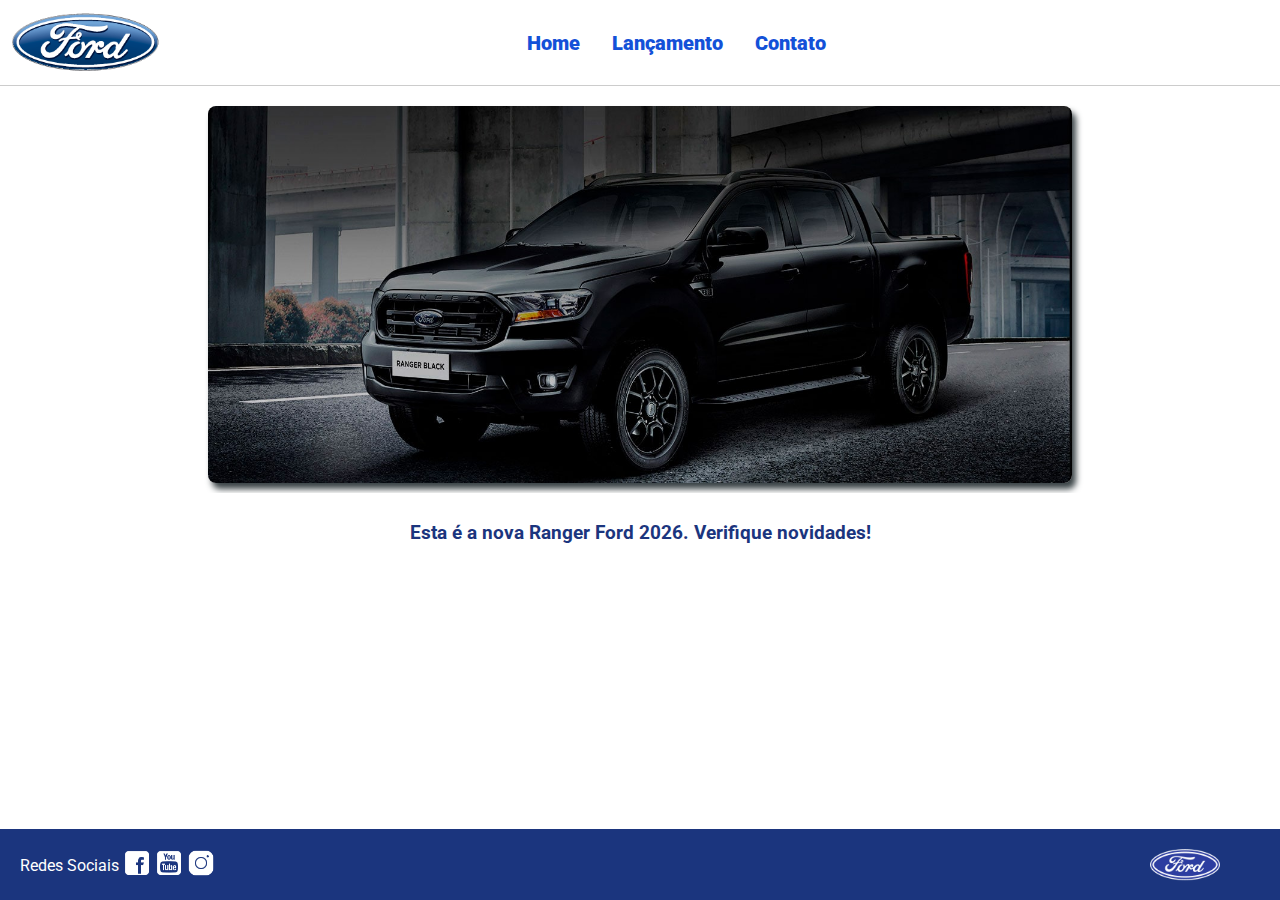
<file: index.html>
<!DOCTYPE html>
<html lang="pt-br">

<head>
    <meta charset="UTF-8">
    <meta http-equiv="X-UA-Compatible" content="IE=edge">
    <meta name="viewport" content="width=device-width, initial-scale=1.0">
    <title>Ford</title>
    <link href="css/reset.css" rel="stylesheet">
    <link href="css/style.css" rel="stylesheet">
    <script src="js/carousel.js" defer></script>
</head>

<body>
    <header>
        <div>
            <img src="img/logo-ford-256.png" width="150" class="logo" />
        </div>
        <nav>
            <ul>
                <li>
                    <a href="index.html">Home</a>
                </li>
                <li>
                    <a href="lancamento.html">Lançamento</a>
                </li>
                <li>
                    <a href="contato.html">Contato</a>
                </li>
            </ul>
        </nav>
    </header>
    <main>
        <div id="carousel">
            <img id="carousel-image" src="" alt="Carro em destaque Ford">
        </div>
        <div id="carousel-title">
        </div>
    </main>
    <footer>
        <nav id="social">
            <ul>
                <li><span class="redesociais">Redes Sociais</span></li>
                <li><a href="#" title="Facebook"><img src="img/facebook-50.png"></a></li>
                <li><a href="#" title="YouTube"><img src="img/youtube-squared-50.png"></a></li>
                <li><a href="#" title="Instagram"><img src="img/instagram-logo-50.png"></a></li>
            </ul>
        </nav>
        <div>
            <img src="img/ford-96.png" width="70" />
        </div>
    </footer>
</body>

</html>


<!-- 
<script>
let carro = {
    //propriedades ou caracteristicas ou atributos dentro de uma classe
    cor: "Vermelho",
    modelo: "Mustang",
    ano: "2024",

    ligar: function(){
        alert("O carro ligou!");
     },
     
     acelerar: function(){
        alert("Vruuuuuuum!")
     }
};

    alert(carro.modelo);
        carro.ligar();
        carro.acelerar();

</script> -->


<!-- <body>
 <script>

    class Carro {
    constructor(modelo, cor, ano){
        this.ano = ano;
        this.modelo = modelo;
        this.cor = cor;
    
    }

    ligar(){
        alert(`O ${this.modelo} está ligado!`);
    }

    acelerar(){
        alerta(`O ${this.modelo} está acelerando. Vruuuum!`);
    }
}
     let carroAlana = new Carro("Bronco", "Branco", "2015");
     let carroEduardo = new Carro("Fusion", "Prata", "2012");

     carroAlana.ligar();
     carroEduardo.ligar();

     carroAlana.acelerar();

 </script>

</body> -->
</file>
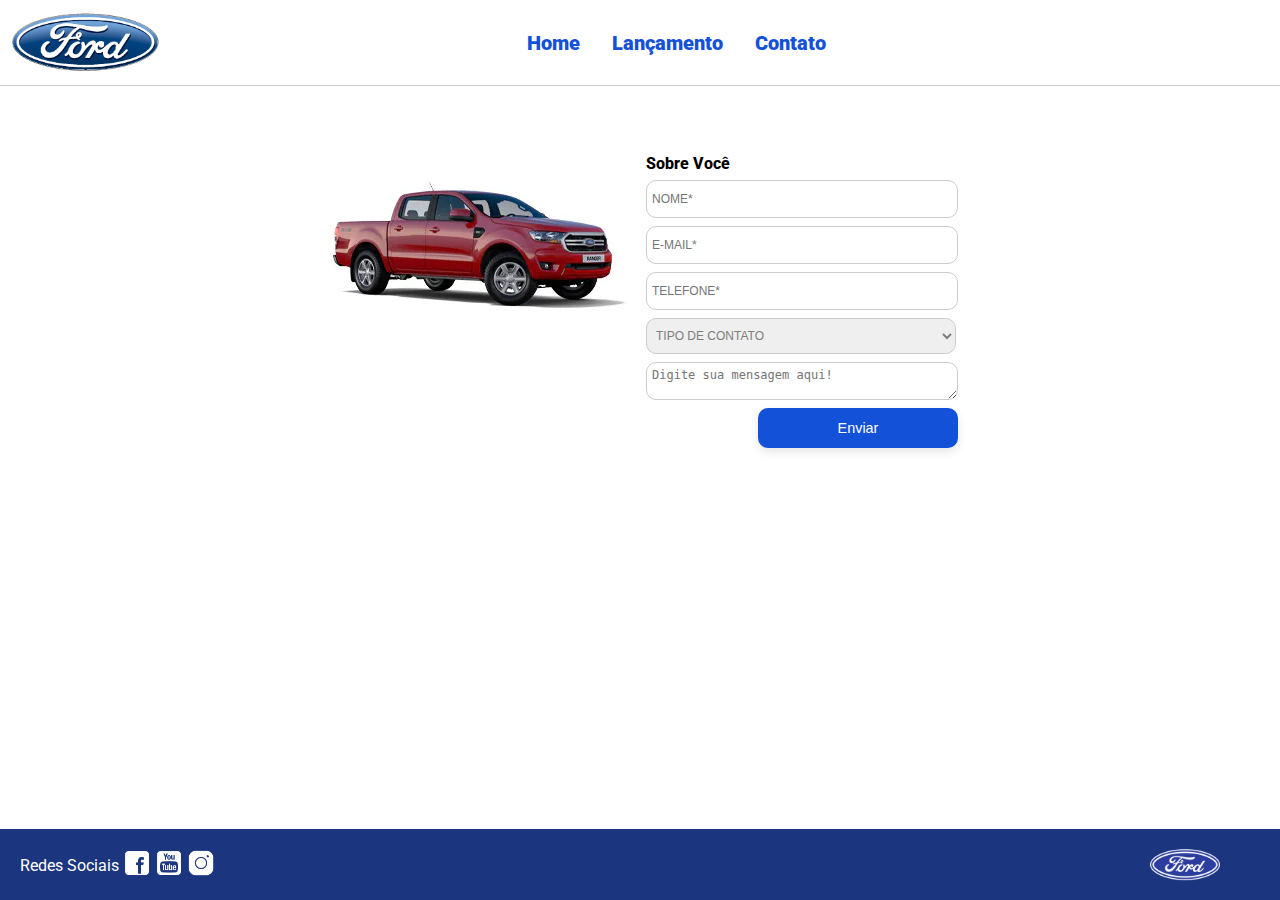
<file: contato.html>
<!DOCTYPE html>
<html lang="pt-br">

<head>
    <meta charset="UTF-8">
    <meta http-equiv="X-UA-Compatible" content="IE=edge">
    <meta name="viewport" content="width=device-width, initial-scale=1.0">
    <title>Ford</title>
    <link href="css/reset.css" rel="stylesheet">
    <link href="css/style.css" rel="stylesheet">
    <link href="css/form.css" rel="stylesheet">
    <script src="js/form.js"></script>
</head>

<body>
    <header>
        <div>
            <img src="img/logo-ford-256.png" width="150" class="logo" />
        </div>
        <nav>
            <ul>
                <li>
                    <a href="index.html">Home</a>
                </li>
                <li>
                    <a href="lancamento.html">Lançamento</a>
                </li>
                <li>
                    <a href="contato.html">Contato</a>
                </li>
            </ul>
        </nav>

    </header>
    <main>
        <div class="forms">
            <div>
                <img src="img/xls 2.2 diesel.jpg">
            </div>
            <div>
                <h2 class="titulo">Sobre Você</h2>
                <form onsubmit="Post(this); return false;">
                    <input type="text" name="nome" placeholder="NOME*" class="fordform" required>
                    <input type="text" name="email" placeholder="E-MAIL*" class="fordform" required>
                    <input type="text" name="telefone" placeholder="TELEFONE*" class="fordform" required>

                    <select name="tipo" class="fordform" required>
                        <option selected>TIPO DE CONTATO</option>
                        <option>Elogio</option>
                        <option>Reclamação</option>
                        <option>Solicitação</option>
                    </select>

                    <textarea name="mensagem" placeholder="Digite sua mensagem aqui!" class="fordform"
                        required></textarea>

                    <button type="submit" id="enviarBtn">Enviar</button>
                </form>
            </div>
        </div>
    </main>
    <footer>
        <nav id="social">
            <ul>
                <li><span class="redesociais">Redes Sociais</span></li>
                <li><a href="#" title="Facebook"><img src="img/facebook-50.png"></a></li>
                <li><a href="#" title="YouTube"><img src="img/youtube-squared-50.png"></a></li>
                <li><a href="#" title="Instagram"><img src="img/instagram-logo-50.png"></a></li>
            </ul>
        </nav>
        <div>
            <img src="img/ford-96.png" width="70" />
        </div>
    </footer>
</body>

</html>
</file>
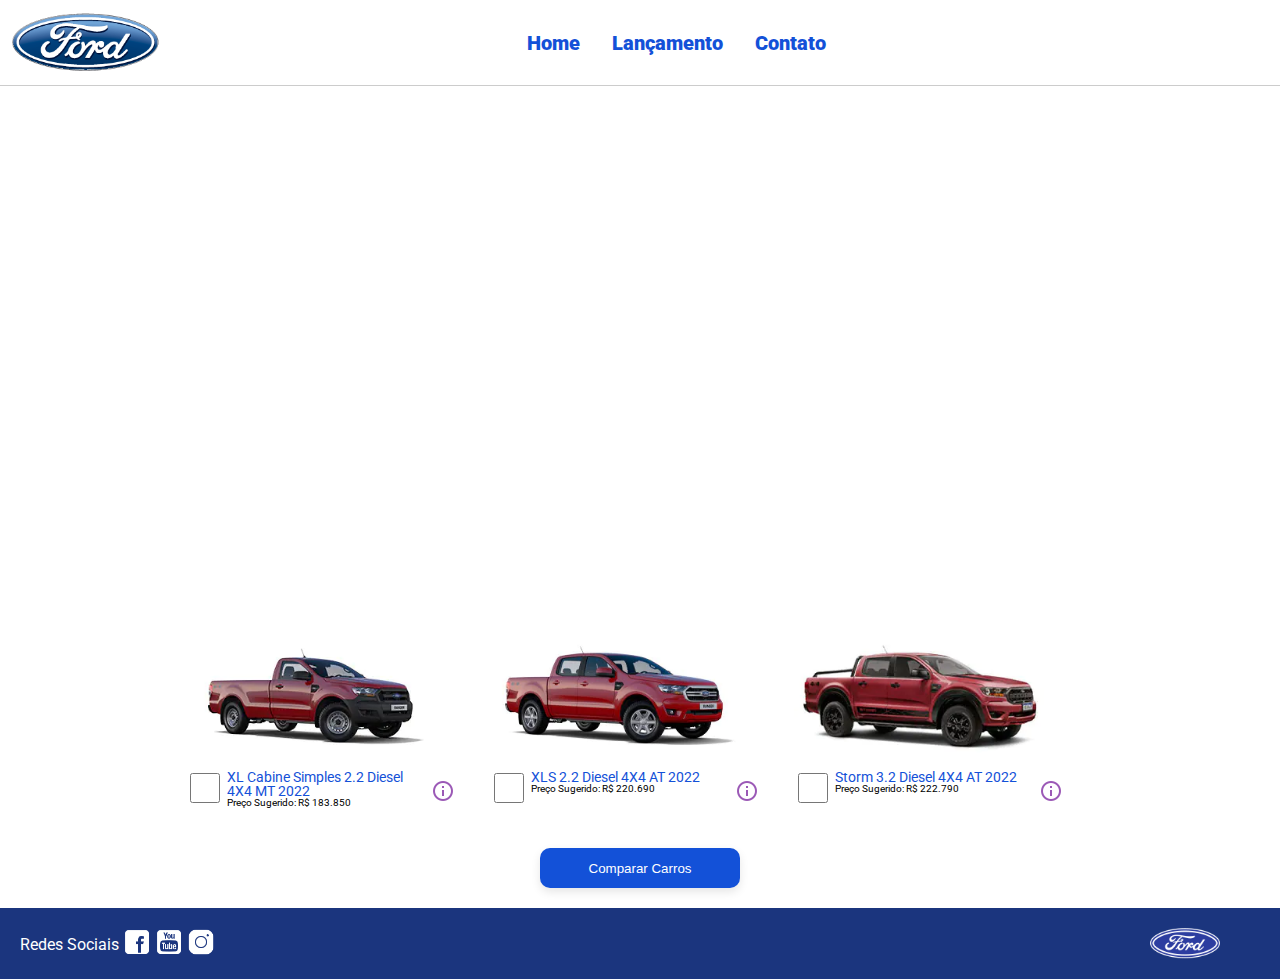
<file: lancamento.html>
<!DOCTYPE html>
<html lang="pt-br">
<head>
    <meta charset="UTF-8">
    <meta http-equiv="X-UA-Compatible" content="IE=edge">
    <meta name="viewport" content="width=device-width, initial-scale=1.0">
    <title>Ford</title>    
    <link href="css/reset.css" rel="stylesheet">
    <link href="css/style.css" rel="stylesheet">
    <link href="css/lancamento.css" rel="stylesheet">
    <script src="js/compare.js"></script>
</head>
<body>
    <header>       
        <div>
            <img src="img/logo-ford-256.png" width="150" class="logo" />
        </div>
        <nav>
            <ul>
                <li>
                    <a href="index.html">Home</a>
                </li>
                <li>
                    <a href="lancamento.html">Lançamento</a>
                </li>
                <li>
                    <a href="contato.html">Contato</a>
                </li>
            </ul>
        </nav>

    </header>
    <main>
        <div>
            <iframe style = "display: block; margin-bottom: 30px; margin-left: auto; margin-right: auto; width: 100%;
            height: 500px;" src="https://www.youtube-nocookie.com/embed/vQsryuNmsL0?controls=0&autoplay=1&modestbranding=0&loop=1&mute=1&rel=0&hd=1" title="YouTube video player" frameborder="0" allow="accelerometer; autoplay; clipboard-write; encrypted-media; gyroscope; picture-in-picture" allowfullscreen></iframe>
        </div>
        <div>
            <ul class="modelcars">
                <li> 
                    <img src="img/XL Cabine.jpg" class="photocar">
                    <div class="infocar">
                        <div>
                            <input type="checkbox" value="car1" class="checkbox" onchange="SetCarToCompare(this, new Car('XL Cabine Simples 2.2 Diesel 4X4 MT 2022', 183850, 511, 1821, 232, 1234, 2.2, 160, 1420, 'Aço Estampado 16', 'img/XL Cabine.jpg'));">
                        </div>
                        <div class="info">
                            <span class="textmodel">XL Cabine Simples 2.2 Diesel 4X4 MT 2022</span>
                            <span class="textprice">Preço Sugerido: R$ 183.850</span>
                        </div>
                        <div>
                            <img src="img/info.png">
                        </div>
                    </div>
                </li>
                <li>
                    <img src="img/xls 2.2 diesel.jpg" class="photocar">
                    <div class="infocar">
                        <div>
                            <input type="checkbox" value="car1" class="checkbox" onchange="SetCarToCompare(this, new Car('XLS 2.2 Diesel 4X4 AT 2022', 220690, 511, 1821, 232, 1076, 2.2, 160, 1180, 'Aço Estampado 16', 'img/xls 2.2 diesel.jpg'));">
                        </div>
                        <div class="info">
                            <span class="textmodel">XLS 2.2 Diesel 4X4 AT 2022</span>
                            <span class="textprice">Preço Sugerido: R$ 220.690</span>
                        </div>
                        <div>
                            <img src="img/info.png">
                        </div>
                    </div>
                </li>
                <li>
                    <img src="img/storm.jpg" class="photocar">
                    <div class="infocar">
                        <div>
                            <input type="checkbox" value="car1" class="checkbox" onchange="SetCarToCompare(this, new Car('Storm 3.2 Diesel 4X4 AT 2022', 222790, 511, 1821, 232, 1040, 3.2, 200, 1180, 'Liga Leve 17', 'img/storm.jpg'));">
                        </div>
                        <div class="info">
                            <span class="textmodel">Storm 3.2 Diesel 4X4 AT 2022</span>
                            <span class="textprice">Preço Sugerido: R$ 222.790</span>
                        </div>
                        <div>
                            <img src="img/info.png">
                        </div>
                    </div>
                </li>
            </ul>
        </div>
        <div style="text-align: center;padding-bottom: 20px;">
            <button type="button" style="height: 40px; width: 200px;" onclick="ShowCompare()">Comparar Carros</button>
        </div> 
    </main>
    <footer>
        <nav id="social">
            <ul>
                <li><span class="redesociais">Redes Sociais</span></li>
                <li><a href="#" title="Facebook"><img src="img/facebook-50.png"></a></li>
                <li><a href="#" title="YouTube"><img src="img/youtube-squared-50.png"></a></li>
                <li><a href="#" title="Instagram"><img src="img/instagram-logo-50.png"></a></li>
            </ul>
        </nav>
        <div>
           <img src="img/ford-96.png" width="70"  />
        </div>
    </footer> 
    <div id="compare">
        <table>
            <tbody>
            <tr >
            <td>&nbsp;</td>
            <td id="compare_image_0"></td>
            <td id="compare_image_1"></td>
            </tr>
            <tr >
            <td>Modelo</td>
            <td id="compare_modelo_0"></td>
            <td id="compare_modelo_1"></td>
            </tr>
            <tr >
            <td>Altura da ca&ccedil;amba (mm)</td>
            <td id="compare_alturacacamba_0"></td>
            <td id="compare_alturacacamba_1"></td>
            </tr>
            <tr >
            <td >Altura do ve&iacute;culo (mm)</td>
            <td id="compare_alturaveiculo_0"></td>
            <td id="compare_alturaveiculo_1"></td>
            </tr>
            <tr>
            <td>Altura livre do solo (mm)</td>
            <td id="compare_alturasolo_0"></td>
            <td id="compare_alturasolo_1"></td>
            </tr>
            <tr >
            <td >Capacidade de carga (Kg)</td>
            <td id="compare_capacidadecarga_0"></td>
            <td id="compare_capacidadecarga_1"></td>
            </tr>
            <tr >
            <td >Motor</td>
            <td id="compare_motor_0"></td>
            <td id="compare_motor_1"></td>
            </tr>
            <tr >
            <td >Pot&ecirc;ncia (cv)</td>
            <td id="compare_potencia_0"></td>
            <td id="compare_potencia_1"></td>
            </tr>
            <tr >
            <td >Volume de ca&ccedil;amba (L)</td>
            <td id="compare_volumecacamba_0"></td>
            <td id="compare_volumecacamba_1"></td>
            </tr>
            <tr >
            <td >Roda</td>
            <td id="compare_roda_0"></td>
            <td id="compare_roda_1"></td>
            </tr>
            <tr >
            <td >Pre&ccedil;o</td>
            <td id="compare_preco_0"></td>
            <td id="compare_preco_1"></td>
            </tr>
            </tbody>
            
        </table>
        <div style="text-align: center;padding-bottom: 20px;">
            <button type="button" style="height: 40px; width: 200px;" onclick="HideCompare()">Fechar</button>
        </div> 
    </div>   
</body>
</html>
</file>
<file: css/style.css>
@import url('https://fonts.googleapis.com/css2?family=Roboto:wght@300&display=swap');


html {
    height: 100%;
}

body {
    background: #FFFFFF;
    height: 100%;
    font-family: 'Roboto', sans-serif;
    min-height: 100%;

}

div#carousel {

    width: 80%;
    margin-left: auto;
    margin-right: auto;
    display: flex;
    align-items: center;
    justify-content: center;
    overflow: hidden;
    margin-bottom: 20px;
    padding: 10px 80px;
    box-sizing: border-box;
}

#carousel-image {
    width: 100%;
    max-height: 100%;
    border-radius: 8px;
    box-shadow: 4px 6px 6px rgb(58, 67, 70);
    transition: all .3s ease-in-out;
}

div#carousel-title {

    text-align: center;
    padding: 10px 0;
    font-weight: bold;
}

div#carousel-title a {
    text-decoration: none;
    color: #1B357E;
    font-size: 19px;
}

main {
    flex-grow: 1;
    justify-content: center;
    align-items: center;

}

header ul {
    text-align: center;
    margin-left: auto;
    margin-right: auto;
    display: block;
}

ul {
    display: inline-block;
}

header {
    background: #FFFFFF;
    border-bottom: 1px solid #ccc;
    margin-bottom: 10px;
    padding: 10px;
}

header div {
    display: inline;
    vertical-align: middle;
}

header nav {
    display: inline-block;
    vertical-align: middle;
    width: 80vw;
}

header nav a {
    color: #1351d8;
    font-size: 20px;
    text-decoration: none;
    font-weight: 900;
    margin-left: 14px;
    margin-right: 14px;
}

header nav a:hover {
    color: #007BFF;
    text-decoration: none;
    font-weight: 900;
}

nav li {
    display: inline;
    list-style: none;
}

main {
    min-height: calc(100% - 167px);
}

nav#social {
    display: inline;
    width: 80%;
}

nav#social ul img {
    width: 28px;
}

span.redesociais {
    color: #ffffff;
    vertical-align: super;
}

footer {
    background: #1B357E;
    padding: 20px;
}

footer div {
    display: inline;
    float: right;
    margin-right: 40px;
}

button:hover {
    background: #007BFF;
    transform: translateY(-3px);
    box-shadow: 0 6px 12px rgba(0, 0, 0, 0.15);
}

button {
    background: #1351d8;
    color: #fff;
    border: 0px;
    border-radius: 10px;
    cursor: pointer;
    box-shadow: 0 4px 10px rgba(0, 0, 0, 0.1);
    transition: all 0.3s ease;
    justify-content: center;
    align-items: center;
}
</file>
<file: css/form.css>
.fordform {
    display: block;
    width: 300px;
    border: 1px solid #cccccc;
    border-radius: 10px;
    height: 26px;
    margin: 8px;
    font-size: 12px;
    padding: 5px;
}

select.fordform {
    width: 310px;
    height: 36px;
    color: #807d7d;
}

input:focus-visible {
    outline: none;
}

select:focus-visible {
    outline: none;
}

main div {
    display: inline-block;
    vertical-align: top;
    text-align: left;
    padding-top: 30px;
    padding-bottom: 30px;
}

.forms {
    display: block;
    text-align: center;
}

h2 {
    text-align: left;
    font-weight: 800;
}


button {
    width: 200px;
    height: 40px;
    margin-right: 8px;
    float: right;
    cursor: pointer;
    box-shadow: 0 4px 10px rgba(0, 0, 0, 0.1);
    transition: all 0.3s ease;
    justify-content: center;
    align-items: center;
    font-size: 0.9rem;
}

button:hover {
    background-color: #007BFF;
    transform: translateY(-3px);
    box-shadow: 0 6px 12px rgba(0, 0, 0, 0.15);

}

.titulo {
    margin-left: 8px;
}
</file>
<file: css/lancamento.css>
ul.modelcars {
    display: block;
    text-align: center;
    margin-bottom: 40px;
}

ul.modelcars li {
    display: inline-block;
    text-align: left;
    width: 300px;
    vertical-align: top;
}

img.photocar {
    display: block;
    width: 250px;
}

.checkbox {
    width: 30px;
    height: 30px;
    border: 1px solid #1b357e;
}

.infocar div {
    display: inline-block;
}

.info {
    width: 200px;
    vertical-align: top;
}

.textmodel {
    display: block;
    text-align: left;
    font-size: 14px;
    color: #1351d8;
    
}
.textprice {
    display: block;
    text-align: left;
    font-size: 10px;
}

table {
    border-collapse: collapse;
    width: 80%;
    margin-left: auto;
    margin-right: auto;
    margin-top: 2vh;
    margin-bottom: 10px;
  }
  
  th, td {
    text-align: left;
    padding: 8px;
  }

  td:nth-child(1) {  
    font-weight: 700;
    width: 40%;
  }

  tr:nth-child(even) {background-color: #f2f2f2;}

div#compare {
    position: absolute;
    display: none;
    width: 50vw;
    max-width: 800px;
    min-width: 400px;
    height: 80vh;
    max-height: 700px;
    min-height: 350px;
    background: #fff;
    top: calc(100vh - 80%);
    left: 25vw;
    border-radius: 10px;
    padding: 10px;
    -webkit-box-shadow: 1px 1px 6px 0px rgb(0 0 0 / 34%);
    box-shadow: 1px 1px 6px 0px rgb(0 0 0 / 34%);
}
</file>
